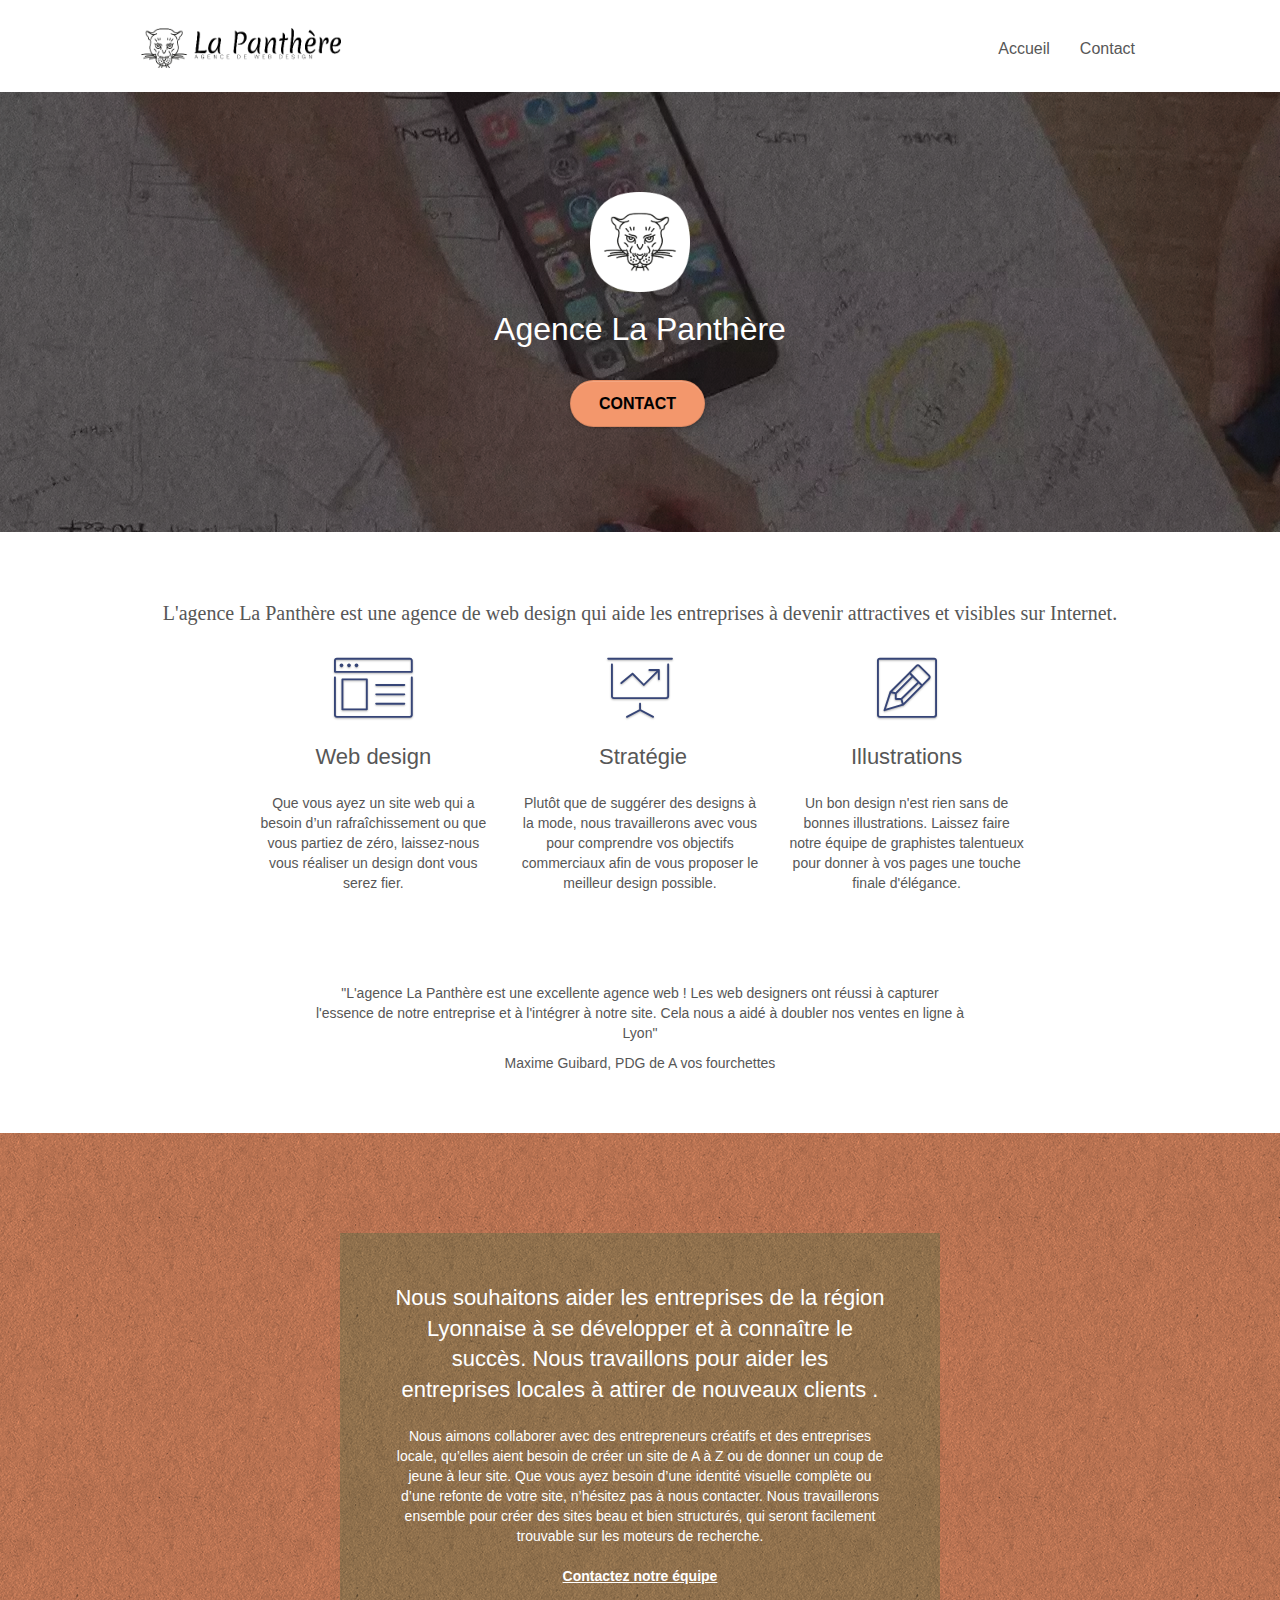
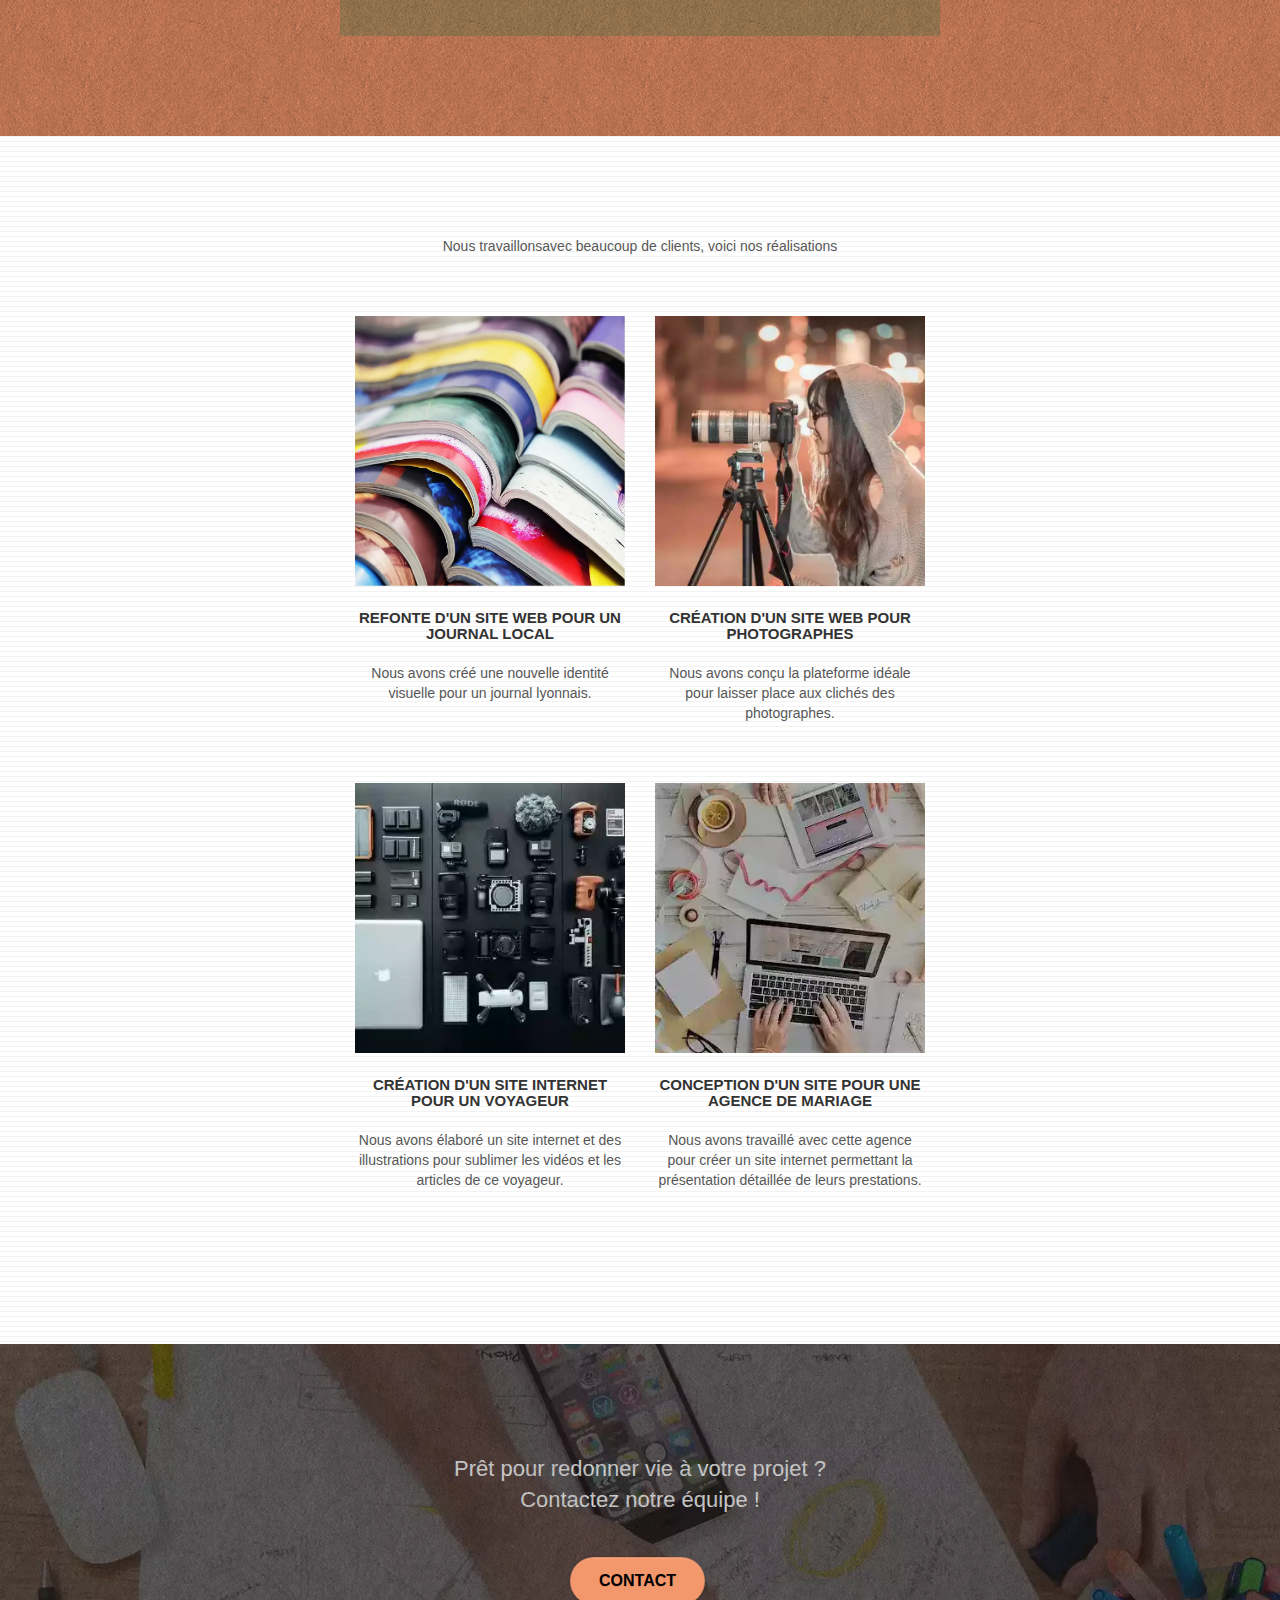
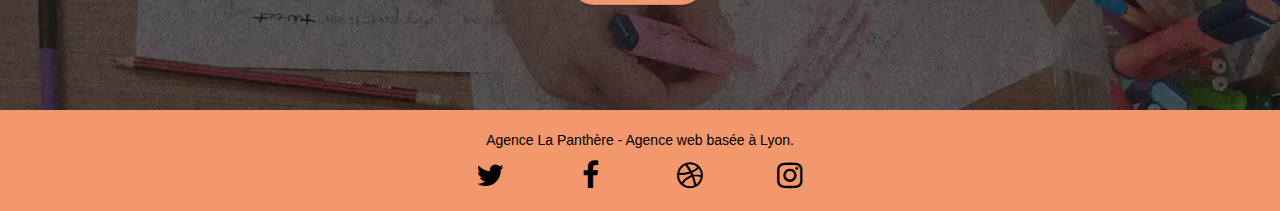
<file: index.html>
<!DOCTYPE html>
<html lang="fr">
  <head>
    <meta charset="utf-8" />
    <meta
      name="keywords"
      content="seo, google, site web, site internet, agence design paris, agence design, agence design,agence design,agence design,agence design,agence design,agence design,agence design,agence design"
    />
    <meta name="description" content="Agence de Web Design basé sur Lyon" />
    <meta
      name="viewport"
      content="width=device-width, initial-scale=1.0, viewport-fit=cover"
    />
    <link rel="shortcut icon" type="image/png" href="favicon.jpg" />

    <script src="./js/jquery-2.1.0.min.js" defer></script>
    <script src="./js/bootstrap.min.js" defer></script>
    <script src="./js/blocs.min.js" defer></script>
    <script src="./js/jquery.touchSwipe.min.js" defer></script>
    <script src="./js/gmaps.min.js" defer></script>

    <title>La Panthère | Agence de Web Design</title>

    <!-- Analytics -->

    <!-- Analytics END -->
  </head>
  <body>
    <!-- Principal conteneur -->
    <div class="page-container">
      <!-- bloc-0 -->
      <div class="bloc bgc-white l-bloc" id="bloc-0">
        <div class="container bloc-sm">
          <nav class="navbar row">
            <div class="navbar-header">
              <a class="navbar-brand" href="index.html"
                ><img
                  src="img/agence-la-panthere-monochrome.webp"
                  alt="paris web design logo agence web meilleure agence"
                  height="40"
                  width="200"
              /></a>
              <button
                id="nav-toggle"
                type="button"
                class="ui-navbar-toggle navbar-toggle"
                data-toggle="collapse"
                data-target=".navbar-1"
              >
                <span class="sr-only">Toggle navigation</span
                ><span class="icon-bar"></span><span class="icon-bar"></span
                ><span class="icon-bar"></span>
              </button>
            </div>
            <div class="collapse navbar-collapse navbar-1 special-dropdown-nav">
              <ul class="site-navigation nav navbar-nav">
                <li>
                  <a href="index.html">Accueil</a>
                </li>
                <li></li>
                <li>
                  <a href="contact.html">Contact</a>
                </li>
              </ul>
            </div>
          </nav>
        </div>
      </div>
      <!-- bloc-0 END -->

      <!-- bloc-1-presentation -->
      <div
        class="bloc bgc-dark-slate-blue bg-banniere d-bloc bg-t-edge bloc-bg-texture texture-paper b-parallax"
        id="bloc-1-hero"
      >
        <div class="container bloc-lg">
          <div class="row tight-width-whitespace">
            <div class="col-sm-12">
              <img
                src="img/logo.png"
                class="center-block image-resize-mode"
                width="100"
                height="100"
                alt="Agence La Panthère, agence web paris, création logo paris"
              />
              <h1 class="text-center hero-bloc-text tc-white">
                Agence La Panthère
              </h1>
              <div class="text-center">
                <a
                  href="contact.html"
                  class="btn btn-lg btn-clean btn-rd cta-hero btn-atomic-tangerine"
                  id="cta-hero"
                  >Contact</a
                >
              </div>
            </div>
          </div>
        </div>
      </div>
      <!-- bloc-1-presentation END -->

      <!-- bloc-2-services -->
      <div class="bloc bgc-white l-bloc" id="bloc-2-services">
        <div class="container bloc-md">
          <div class="row">
            <div class="col-sm-12 text-center">
              <p class="h1">
                L'agence La Panthère est une agence de web design qui aide les
                entreprises à devenir attractives et visibles sur Internet.
              </p>
            </div>
          </div>
          <div class="row voffset-lg med-width-whitespace">
            <div class="col-sm-4">
              <div class="text-center">
                <span
                  class="et-icon-browser sm-shadow icon-dark-slate-blue icons icon-lg"
                ></span>
              </div>
              <h2 class="mg-md text-center">Web design</h2>
              <p class="text-center">
                Que vous ayez un site web qui a besoin d&rsquo;un
                rafraîchissement ou que vous partiez de zéro, laissez-nous vous
                réaliser un design dont vous serez fier.
              </p>
            </div>
            <div class="col-sm-4">
              <div class="text-center">
                <span
                  class="et-icon-presentation sm-shadow icon-dark-slate-blue icons icon-lg"
                ></span>
              </div>
              <h2 class="mg-md text-center">&nbsp;Stratégie</h2>
              <p class="text-center">
                Plutôt que de suggérer des designs à la mode, nous travaillerons
                avec vous pour comprendre vos objectifs commerciaux afin de vous
                proposer le meilleur design possible.<br />
              </p>
            </div>
            <div class="col-sm-4">
              <div class="text-center">
                <span
                  class="et-icon-edit sm-shadow icon-dark-slate-blue icons icon-lg"
                ></span>
              </div>
              <h2 class="mg-md text-center">Illustrations</h2>
              <p class="text-center">
                Un bon design n'est rien sans de bonnes illustrations. Laissez
                faire notre équipe de graphistes talentueux pour donner à vos
                pages une touche finale d'élégance.
              </p>
            </div>
          </div>
          <div class="row voffset-lg voffset">
            <div class="col-xs-12 col-md-8 col-md-offset-2 text-center">
              <p class="italic">
                "L'agence La Panthère est une excellente agence web ! Les web
                designers ont réussi à capturer l'essence de notre entreprise et
                à l'intégrer à notre site. Cela nous a aidé à doubler nos ventes
                en ligne à Lyon"
              </p>
              <p>Maxime Guibard, PDG de A vos fourchettes</p>
            </div>
          </div>
        </div>
      </div>
      <!-- bloc-2-services END -->

      <!-- bloc-3-what-i-do -->
      <div
        class="bloc tc-white bgc-atomic-tangerine bg-presentation d-bloc bloc-bg-texture texture-paper b-parallax"
        id="bloc-3-what-i-do"
      >
        <div class="container bloc-lg">
          <div class="row tight-width-whitespace black-background">
            <div class="col-sm-12">
              <h2 class="mg-md text-center tc-white">
                Nous souhaitons aider les entreprises de la région Lyonnaise à
                se développer et à connaître le succès. Nous travaillons pour
                aider les entreprises locales à attirer de nouveaux clients .<br />
              </h2>
              <p class="text-center white">
                Nous aimons collaborer avec des entrepreneurs créatifs et des
                entreprises locale, qu’elles aient besoin de créer un site de A
                à Z ou de donner un coup de jeune à leur site. Que vous ayez
                besoin d’une identité visuelle complète ou d’une refonte de
                votre site, n’hésitez pas à nous contacter. Nous travaillerons
                ensemble pour créer des sites beau et bien structurés, qui
                seront facilement trouvable sur les moteurs de recherche.
                <br /><br /><a class="ltc-white bold-link" href="page2.html"
                  >Contactez notre équipe</a
                ><br />
              </p>
            </div>
          </div>
        </div>
      </div>
      <!-- bloc-3-what-i-do END -->

      <!-- bloc-4-portfolio -->
      <div
        class="bloc bgc-white bg-lines-h2-bg bg-repeat l-bloc"
        id="bloc-4-portfolio"
      >
        <div class="container bloc-lg">
          <div class="row">
            <div class="col-sm-12 text-center">
              <p>
                Nous travaillonsavec beaucoup de clients, voici nos réalisations
              </p>
            </div>
          </div>
          <div class="row tight-width-whitespace portfolio-row">
            <div class="col-sm-6">
              <a
                href="#"
                data-lightbox="img/1.webp"
                data-gallery-id="gallery-1"
                data-caption="Refonte d'un site web pour un journal local"
                data-frame="snapshot-lb"
                ><img
                  src="img/1.webp"
                  alt="paris web design logo agence web meilleure agence et refonte site web journal"
                  class="img-responsive portfolio-thumb"
                  width="300"
                  height="300"
              /></a>
              <h3 class="mg-md text-center">
                Refonte d'un site web pour un journal local
              </h3>
              <p class="text-center">
                Nous avons créé une nouvelle identité visuelle pour un journal
                lyonnais.
              </p>
            </div>
            <div class="col-sm-6">
              <a
                href="#"
                data-lightbox="img/2.webp"
                data-gallery-id="gallery-1"
                data-caption="Création d'un site web pour photographes"
                data-frame="snapshot-lb"
                ><img
                  src="img/2.webp"
                  class="img-responsive portfolio-thumb"
                  alt="paris web design logo agence web meilleure agence, Création d'un site web pour photographes"
                  width="300"
                  height="300"
              /></a>
              <h3 class="mg-md text-center">
                Création d'un site web pour photographes
              </h3>
              <p class="text-center">
                Nous avons conçu la plateforme idéale pour laisser place aux
                clichés des photographes.
              </p>
            </div>
          </div>
          <div class="row tight-width-whitespace portfolio-row">
            <div class="col-sm-6">
              <a
                href="#"
                data-lightbox="img/3.webp"
                data-gallery-id="gallery-1"
                data-caption="Création d'un site internet pour un voyageur"
                data-frame="snapshot-lb"
                ><img
                  src="img/3.webp"
                  class="img-responsive portfolio-thumb"
                  alt="paris web design logo agence web meilleure agence, Création d'un site web pour voyageur"
                  width="300"
                  height="300"
              /></a>
              <h3 class="mg-md text-center">
                Création d'un site internet pour un voyageur
              </h3>
              <p class="text-center">
                Nous avons élaboré un site internet et des illustrations pour
                sublimer les vidéos et les articles de ce voyageur.
              </p>
            </div>
            <div class="col-sm-6">
              <a
                href="#"
                data-lightbox="img/4.webp"
                data-gallery-id="gallery-1"
                data-caption="Conception d'un site pour une agence de mariage"
                data-frame="snapshot-lb"
                ><img
                  src="img/4.webp"
                  class="img-responsive portfolio-thumb"
                  alt="paris web design logo agence web meilleure agence, Création d'un site web pour agence de mariage"
                  width="300"
                  height="300"
              /></a>
              <h3 class="mg-md text-center">
                Conception d'un site pour une agence de mariage
              </h3>
              <p class="text-center">
                Nous avons travaillé avec cette agence pour créer un site
                internet permettant la présentation détaillée de leurs
                prestations.
              </p>
            </div>
          </div>
        </div>
      </div>
      <!-- bloc-4-portfolio END -->

      <!-- bloc-5-cta -->
      <div
        class="bloc bgc-dark-slate-blue bg-banniere d-bloc bloc-bg-texture texture-paper"
        id="bloc-5-cta"
      >
        <div class="container bloc-lg">
          <div class="row">
            <h2 class="mg-md text-center tc-white">
              Prêt pour redonner vie à votre projet ?<br />Contactez notre
              équipe !
            </h2>
            <div class="col-sm-12 text-center">
              <a
                href="page2.html"
                class="btn btn-atomic-tangerine btn-clean btn-rd btn-lg cta-hero"
                >Contact</a
              >
            </div>
          </div>
        </div>
      </div>
      <!-- bloc-5-cta END -->

      <!-- Footer - bloc-8 -->
      <div class="bloc bgc-atomic-tangerine d-bloc" id="bloc-8">
        <div class="container bloc-sm">
          <div class="row">
            <div class="col-sm-12">
              <p class="text-center ltc-black">
                Agence La Panthère - Agence web basée à Lyon.<br />
              </p>
              <div class="row row-no-gutters social">
                <div class="col-sm-3">
                  <div class="text-center">
                    <a class="social" href="index.html" aria-label="Twitter"
                      ><span class="fa fa-twitter icon-md ltc-black"></span
                    ></a>
                  </div>
                </div>
                <div class="col-sm-3">
                  <div class="text-center">
                    <a class="social" href="index.html" aria-label="Facebook"
                      ><span class="fa fa-facebook icon-md ltc-black"></span
                    ></a>
                  </div>
                </div>
                <div class="col-sm-3">
                  <div class="text-center">
                    <a class="social" href="index.html" aria-label="Dribble"
                      ><span class="fa fa-dribbble icon-md ltc-black"></span
                    ></a>
                  </div>
                </div>
                <div class="col-sm-3">
                  <div class="text-center">
                    <a class="social" href="index.html" aria-label="Instagram"
                      ><span class="fa fa-instagram icon-md ltc-black"></span
                    ></a>
                  </div>
                </div>
              </div>
            </div>
          </div>
        </div>
      </div>
      <!-- Footer - bloc-8 END -->
    </div>
    <!-- Principal conteneur END -->
    <link rel="stylesheet" type="text/css" href="./css/bootstrap.min.css" />
    <link rel="stylesheet" type="text/css" href="./style.css" />
    <link rel="stylesheet" type="text/css" href="./css/font-awesome.min.css" />
    <link rel="stylesheet" type="text/css" href="./css/et-line.min.css" />
  </body>
</html>
</file>
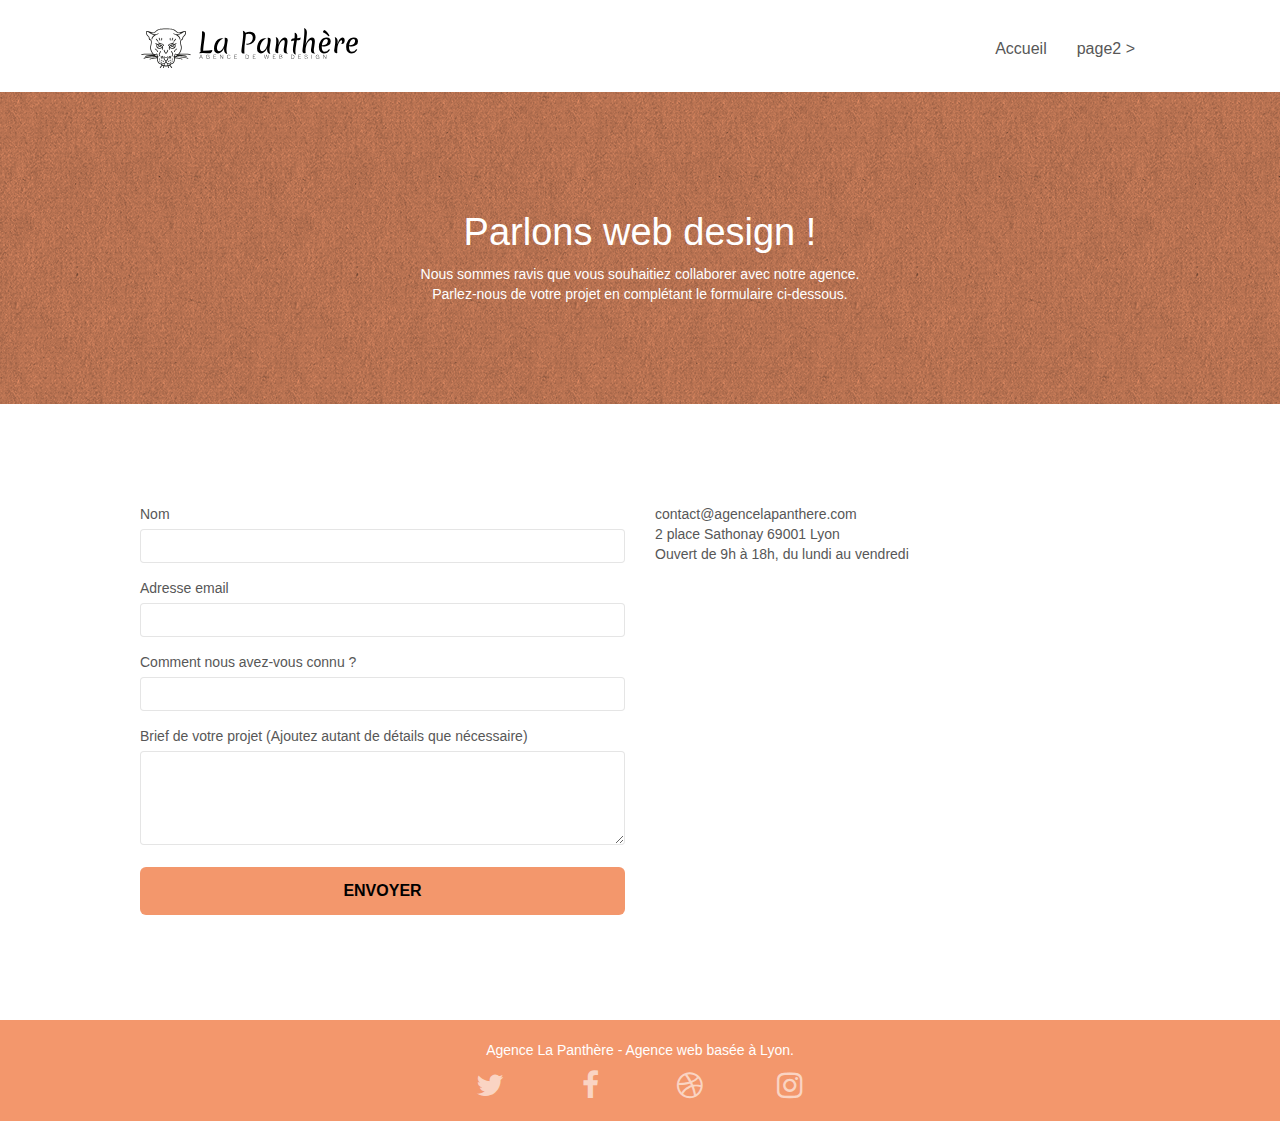
<file: contact.html>
<!doctype html>
<html lang="Default">
<head>
    <meta charset="utf-8">
    <meta name="keywords" content="">
    <meta name="description" content="">
    <meta name="viewport" content="width=device-width, initial-scale=1.0, viewport-fit=cover">
    <link rel="shortcut icon" type="image/png" href="favicon.jpg">
    
	<link rel="stylesheet" type="text/css" href="./css/bootstrap.min.css">
	<link rel="stylesheet" type="text/css" href="style.css">
	<link rel="stylesheet" type="text/css" href="./css/font-awesome.min.css">
	<link rel="stylesheet" type="text/css" href="./css/et-line.min.css">
	
    
	<script src="./js/jquery-2.1.0.min.js"></script>
	<script src="./js/bootstrap.min.js"></script>
	<script src="./js/blocs.min.js"></script>
	<script src="./js/jqBootstrapValidation.js"></script>
	<script src="./js/formHandler.js"></script>
    <title>page2</title> 

    
<!-- Analytics -->
 
<!-- Analytics END -->
    
</head>
<body>
<!-- Principal conteneur -->
<div class="page-container">
    
<!-- bloc-0 -->
<div class="bloc bgc-white l-bloc " id="bloc-0">
	<div class="container bloc-sm">
		<nav class="navbar row">
			<div class="navbar-header">
				<a class="navbar-brand" href="index.html"><img src="img/agence-la-panthere-monochrome.svg" alt="atlanta web design logo" height="40" /></a>
				<button id="nav-toggle" type="button" class="ui-navbar-toggle navbar-toggle" data-toggle="collapse" data-target=".navbar-1">
					<span class="sr-only">Toggle navigation</span><span class="icon-bar"></span><span class="icon-bar"></span><span class="icon-bar"></span>
				</button>
			</div>
			<div class="collapse navbar-collapse navbar-1 special-dropdown-nav">
				<ul class="site-navigation nav navbar-nav">
					<li>
						<a href="index.html">Accueil</a>
					</li>
					<li>
					</li>
					<li>
						<a href="page2.html">page2 &gt;</a>
					</li>
				</ul>
			</div>
		</nav>
	</div>
</div>
<!-- bloc-0 END -->

<!-- bloc-6 -->
<div class="bloc bg-dots-bg bg-repeat bgc-atomic-tangerine d-bloc bloc-bg-texture texture-paper" id="bloc-6">
	<div class="container bloc-lg">
		<div class="row">
			<div class="col-sm-12">
				<h1 class="text-center hero-bloc-text tc-white">
					Parlons web design !
				</h1>
				<p class="text-center mg-lg tc-white tight-width-whitespace">
					Nous sommes ravis que vous souhaitiez collaborer avec notre agence.<br>
					Parlez-nous de votre projet en complétant le formulaire ci-dessous.
				</p>
			</div>
		</div>
	</div>
</div>
<!-- bloc-6 END -->

<!-- bloc-7 -->
<div class="bloc bgc-white l-bloc" id="bloc-7">
	<div class="container bloc-lg">
		<div class="row">
			<div class="col-sm-6">
				<form id="form_1" novalidate success-msg="Your message has been sent." fail-msg="Sorry it seems that our mail server is not responding, Sorry for the inconvenience!">
					<div class="form-group">
						<label>
							Nom
						</label>
						<input id="name" class="form-control" required />
					</div>
					<div class="form-group">
						<label>
							Adresse email
						</label>
						<input id="email" class="form-control" type="email" required />
					</div>
					<div class="form-group">
						<label>
							Comment nous avez-vous connu ?
						</label>
						<input class="form-control" type="email" required id="input_504" />
					</div>
					<div class="form-group">
						<label>
							Brief de votre projet (Ajoutez autant de détails que nécessaire)<br>
						</label><textarea id="message" class="form-control" rows="4" cols="50" required></textarea>
					</div> 
					<button class="bloc-button btn btn-lg btn-block cta-hero btn-atomic-tangerine" type="submit">
						Envoyer
					</button>
				</form>
			</div>
			<div class="col-sm-6">
				<p>
					contact@agencelapanthere.com<br>2 place Sathonay 69001 Lyon<br>Ouvert de 9h à 18h, du lundi au vendredi<br>
				</p>
			</div>
		</div>
	</div>
</div>
<!-- bloc-7 END -->

<!-- ScrollToTop Button -->
<a class="bloc-button btn btn-d scrollToTop" onclick="scrollToTarget('1')"><span class="fa fa-chevron-up"></span></a>
<!-- ScrollToTop Button END-->


<!-- Footer - bloc-8 -->
<div class="bloc bgc-atomic-tangerine d-bloc" id="bloc-8">
	<div class="container bloc-sm">
		<div class="row">
			<div class="col-sm-12">
				<p class="text-center white">
					Agence La Panthère - Agence web basée à Lyon.<br>
				</p>
				<div class="row row-no-gutters social">
					<div class="col-sm-3">
						<div class="text-center">
							<a class="social" href="index.html"><span class="fa fa-twitter icon-md"></span></a>
						</div>
					</div>
					<div class="col-sm-3">
						<div class="text-center">
							<a class="social" href="index.html"><span class="fa fa-facebook icon-md"></span></a>
						</div>
					</div>
					<div class="col-sm-3">
						<div class="text-center">
							<a class="social" href="index.html"><span class="fa fa-dribbble icon-md"></span></a>
						</div>
					</div>
					<div class="col-sm-3">
						<div class="text-center">
							<a class="social" href="index.html"><span class="fa fa-instagram icon-md"></span></a>
						</div>
					</div>
				</div>
			</div>
		</div>
	</div>
</div>
<!-- Footer - bloc-8 END -->

</div>
<!-- Principal conteneur END -->
    

</body>
</html>
</file>
<file: style.css>
body {
  margin: 0;
  padding: 0;
  background: #fff;
  overflow-x: hidden;
  -webkit-font-smoothing: antialiased;
  -moz-osx-font-smoothing: grayscale;
}

a,
button {
  transition: all 0.3s ease-in-out;
  outline: none !important;
}

a:hover {
  text-decoration: none;
  cursor: pointer;
}

#page-loading-blocs-notifaction {
  position: fixed;
  top: 0;
  bottom: 0;
  width: 100%;
  z-index: 100000;
  background: #ffffff url("img/pageload-spinner.gif") no-repeat center center;
}

.bloc {
  width: 100%;
  clear: both;
  background: 50% 50% no-repeat;
  padding: 0 50px;
  -webkit-background-size: cover;
  -moz-background-size: cover;
  -o-background-size: cover;
  background-size: cover;
  position: relative;
}

.bloc .container {
  padding-left: 0;
  padding-right: 0;
}

.bloc-lg {
  padding: 100px 50px;
}

.bloc-md {
  padding: 50px;
}

.bloc-sm {
  padding: 20px 50px;
}

.bg-center,
.bg-l-edge,
.bg-r-edge,
.bg-t-edge,
.bg-b-edge,
.bg-tl-edge,
.bg-bl-edge,
.bg-tr-edge,
.bg-br-edge,
.bg-repeat {
  -webkit-background-size: auto !important;
  -moz-background-size: auto !important;
  -o-background-size: auto !important;
  background-size: auto !important;
}

.bg-repeat {
  background: repeat;
}

.bg-t-edge {
  background: top no-repeat;
}

.bloc-bg-texture::before {
  content: "";
  background-size: 2px 2px;
  position: absolute;
  top: 0;
  bottom: 0;
  left: 0;
  right: 0;
}

.texture-paper::before {
  background: url("img/texture-paper.webp");
  background-size: 280px 280px;
}

.b-parallax {
  background-attachment: fixed;
}

.d-bloc {
  color: rgba(255, 255, 255, 0.7);
}

.d-bloc button:hover {
  color: rgba(255, 255, 255, 0.9);
}

.d-bloc .icon-round,
.d-bloc .icon-square,
.d-bloc .icon-rounded,
.d-bloc .icon-semi-rounded-a,
.d-bloc .icon-semi-rounded-b {
  border-color: rgba(255, 255, 255, 0.9);
}

.d-bloc .divider-h span {
  border-color: rgba(255, 255, 255, 0.2);
}

.d-bloc .a-btn,
.d-bloc .navbar a,
.d-bloc .navbar-brand,
.d-bloc a .icon-sm,
.d-bloc a .icon-md,
.d-bloc a .icon-lg,
.d-bloc a .icon-xl,
.d-bloc h1 a,
.d-bloc h2 a,
.d-bloc h3 a,
.d-bloc h4 a,
.d-bloc h5 a,
.d-bloc h6 a,
.d-bloc p a {
  color: rgba(255, 255, 255, 0.6);
}

.d-bloc .a-btn:hover,
.d-bloc .navbar a:hover,
.d-bloc .navbar-brand:hover,
.d-bloc a:hover .icon-sm,
.d-bloc a:hover .icon-md,
.d-bloc a:hover .icon-lg,
.d-bloc a:hover .icon-xl,
.d-bloc h1 a:hover,
.d-bloc h2 a:hover,
.d-bloc h3 a:hover,
.d-bloc h4 a:hover,
.d-bloc h5 a:hover,
.d-bloc h6 a:hover,
.d-bloc p a:hover {
  color: rgba(255, 255, 255, 1);
}

.d-bloc .navbar-toggle .icon-bar {
  background: rgba(255, 255, 255, 1);
}

.d-bloc .btn-wire,
.d-bloc .btn-wire:hover {
  color: rgba(255, 255, 255, 1);
  border-color: rgba(255, 255, 255, 1);
}

.d-bloc .panel {
  color: rgba(0, 0, 0, 0.5);
}

.d-bloc .panel button:hover {
  color: rgba(0, 0, 0, 0.7);
}

.d-bloc .panel icon {
  border-color: rgba(0, 0, 0, 0.7);
}

.d-bloc .panel .divider-h span {
  border-color: rgba(0, 0, 0, 0.1);
}

.d-bloc .panel .a-btn {
  color: rgba(0, 0, 0, 0.6);
}

.d-bloc .panel .a-btn:hover {
  color: rgba(0, 0, 0, 1);
}

.d-bloc .panel .btn-wire,
.d-bloc .panel .btn-wire:hover {
  color: rgba(0, 0, 0, 0.7);
  border-color: rgba(0, 0, 0, 0.3);
}

.d-bloc .panel,
.l-bloc {
  color: rgba(0, 0, 0, 0.5);
}

.d-bloc .panel button:hover,
.l-bloc button:hover {
  color: rgba(0, 0, 0, 0.7);
}

.l-bloc .icon-round,
.l-bloc .icon-square,
.l-bloc .icon-rounded,
.l-bloc .icon-semi-rounded-a,
.l-bloc .icon-semi-rounded-b {
  border-color: rgba(0, 0, 0, 0.7);
}

.d-bloc .panel .divider-h span,
.l-bloc .divider-h span {
  border-color: rgba(0, 0, 0, 0.1);
}

.d-bloc .panel .a-btn,
.l-bloc .a-btn,
.l-bloc .navbar a,
.l-bloc .navbar-brand,
.l-bloc a .icon-sm,
.l-bloc a .icon-md,
.l-bloc a .icon-lg,
.l-bloc a .icon-xl,
.l-bloc h1 a,
.l-bloc h2 a,
.l-bloc h3 a,
.l-bloc h4 a,
.l-bloc h5 a,
.l-bloc h6 a,
.l-bloc p a {
  color: rgba(0, 0, 0, 0.6);
}

.d-bloc .panel .a-btn:hover,
.l-bloc .a-btn:hover,
.l-bloc .navbar a:hover,
.l-bloc .navbar-brand:hover,
.l-bloc a:hover .icon-sm,
.l-bloc a:hover .icon-md,
.l-bloc a:hover .icon-lg,
.l-bloc a:hover .icon-xl,
.l-bloc h1 a:hover,
.l-bloc h2 a:hover,
.l-bloc h3 a:hover,
.l-bloc h4 a:hover,
.l-bloc h5 a:hover,
.l-bloc h6 a:hover,
.l-bloc p a:hover {
  color: rgba(0, 0, 0, 1);
}

.l-bloc .navbar-toggle .icon-bar {
  color: rgba(0, 0, 0, 0.6);
}

.d-bloc .panel .btn-wire,
.d-bloc .panel .btn-wire:hover,
.l-bloc .btn-wire,
.l-bloc .btn-wire:hover {
  color: rgba(0, 0, 0, 0.7);
  border-color: rgba(0, 0, 0, 0.3);
}

.voffset {
  margin-top: 30px;
}

.voffset-lg {
  margin-top: 80px;
}

.row-no-gutters {
  margin-right: 0;
  margin-left: 0;
}

.row.row-no-gutters > [class^="col-"],
.row.row-no-gutters > [class*=" col-"] {
  padding-right: 0;
  padding-left: 0;
}

#bloc-1-hero h1 {
  font-size: 32px;
}

.navbar {
  margin-bottom: 0;
  z-index: 1;
}

.navbar-brand {
  height: auto;
  padding: 3px 15px;
  font-size: 25px;
  font-weight: normal;
  font-weight: 600;
  line-height: 44px;
}

.navbar-brand img {
  max-height: 200px;
  margin: 0 5px 0 0;
  display: inline;
}

.navbar-brand img[src$="svg"] {
  min-width: 100px;
}

.nav-center .navbar-brand img {
  margin: 0;
}

.navbar .nav {
  padding-top: 2px;
  margin-right: -16px;
  float: right;
  z-index: 1;
}

.nav > li {
  float: left;
  margin-top: 4px;
  font-size: 16px;
}

.navbar-nav .open .dropdown-menu > li > a {
  text-align: inherit;
}

.nav > li a:hover,
.nav > li a:focus {
  background: transparent;
}

.navbar-toggle {
  margin: 10px 10px 0 0;
  border: 0px;
}

.navbar-toggle:hover {
  background: transparent !important;
}

.navbar-toggle .icon-bar {
  background-color: rgba(0, 0, 0, 0.5);
  width: 26px;
}

.nav-invert .navbar .nav {
  float: left;
}

.nav-invert .navbar-header,
.nav-invert .navbar-brand {
  float: right;
  position: relative;
  z-index: 2;
}

@media (min-width: 768px) {
  .site-navigation {
    position: absolute;
    top: 50%;
    right: 20px;
    transform: translate(0, -50%);
    -webkit-transform: translateY(-50%);
  }
  .nav > li .dropdown-menu a,
  .nav > li .dropdown-menu a:hover {
    color: #484848;
  }
  .nav-invert .site-navigation {
    left: 0;
    right: 0;
  }
  .nav-center {
    text-align: center;
  }
  .nav-center .navbar-header {
    width: 100%;
  }
  .nav-center .navbar-header,
  .nav-center .navbar-brand,
  .nav-center .nav > li {
    float: none;
    display: inline-block;
  }
  .nav-center .site-navigation {
    position: relative;
    width: 100%;
    right: 0;
    margin-right: 0px;
    margin-top: 20px;
  }
  .nav-center.mini-nav .navbar-toggle {
    float: none;
    margin: 10px auto 0;
  }
}

.nav > li > .dropdown a {
  background: none !important;
  display: block;
  padding: 14px 15px;
}

nav .caret {
  margin: 0 5px;
}

.dropdown-menu .dropdown-menu {
  top: -8px;
  left: 100%;
}

.dropdown-menu .dropmenu-flow-right {
  top: 100%;
  left: 0;
  margin-left: -1px;
  border-top-left-radius: 0;
  border-top-right-radius: 0;
}

.dropdown-menu .dropdown span {
  border: 4px solid black;
  border-top-color: transparent;
  border-right-color: transparent;
  border-bottom-color: transparent;
  margin: 6px -5px 0 0 !important;
  float: right;
}

.mg-md {
  margin-top: 10px;
  margin-bottom: 20px;
}

.mg-lg {
  margin-top: 10px;
  margin-bottom: 40px;
}

.btn {
  margin: 0 5px 5px 0;
}

.btn.pull-right {
  margin: 0 0 5px 5px;
}

.btn-d,
.btn-d:hover,
.btn-d:focus {
  color: #fff;
  background: rgba(0, 0, 0, 0.3);
}

button {
  outline: none !important;
}

.btn-rd {
  border-radius: 40px;
}

.btn-clean {
  border: 1px solid rgba(0, 0, 0, 0.08);
  border-bottom-color: rgba(0, 0, 0, 0.1);
  text-shadow: 0 1px 0 rgba(0, 0, 1, 0.1);
  box-shadow: 0 1px 3px rgba(0, 0, 1, 0.25),
    inset 0 1px 0 0 rgba(255, 255, 255, 0.15);
}

.icon-md {
  font-size: 30px !important;
}

.icon-lg {
  font-size: 60px !important;
}

.sm-shadow {
  text-shadow: 0 1px 2px rgba(0, 0, 0, 0.3);
}

.panel-sq,
.panel-sq .panel-heading,
.panel-sq .panel-footer {
  border-radius: 0;
}

.panel-rd {
  border-radius: 30px;
}

.panel-rd .panel-heading {
  border-radius: 29px 29px 0 0;
}

.panel-rd .panel-footer {
  border-radius: 0 0 29px 29px;
}

.form-control {
  border-color: rgba(0, 0, 0, 0.1);
  box-shadow: none;
}

.scrollToTop {
  width: 40px;
  height: 40px;
  position: fixed;
  bottom: 20px;
  right: 20px;
  opacity: 0;
  z-index: 500;
  transition: all 0.3s ease-in-out;
}

.scrollToTop span {
  margin-top: 6px;
}

.showScrollTop {
  font-size: 14px;
  opacity: 1;
}

a[data-lightbox] {
  position: relative;
  display: block;
  text-align: center;
}

a[data-lightbox]:hover::before {
  content: "+";
  font-family: "HelveticaNeue-Light", "Helvetica Neue Light", "Helvetica Neue",
    Helvetica, Arial;
  font-size: 32px;
  width: 50px;
  height: 50px;
  margin-left: -25px;
  border-radius: 50%;
  background: rgba(0, 0, 0, 0.6);
  color: #fff;
  font-weight: 100;
  z-index: 1;
  position: absolute;
  top: 50%;
  transform: translateY(-50%);
  -webkit-transform: translateY(-50%);
}

a[data-lightbox]:hover img {
  opacity: 0.6;
  -webkit-animation-fill-mode: none;
  animation-fill-mode: none;
}

#lightbox-modal {
  display: flex;
  align-items: center;
}

#lightbox-modal .modal-dialog {
  width: 90%;
  max-width: 900px;
  margin: 0 auto 0;
}

#lightbox-modal .modal-dialog img {
  max-height: 90vh;
  margin: 0 auto;
}

.lightbox-caption {
  padding: 20px;
  color: #fff;
  background: rgba(0, 0, 0, 0.5);
  position: absolute;
  left: 15px;
  right: 15px;
  bottom: 5px;
}

.close-lightbox {
  color: #fff;
  font-size: 30px;
  position: absolute;
  top: 20px;
  right: 20px;
  z-index: 20;
  background: rgba(0, 0, 0, 0.5);
  border: none;
  line-height: 30px;
  padding: 0 9px 5px;
  opacity: 0.3;
}

.close-lightbox:hover,
.next-lightbox:hover,
.prev-lightbox:hover {
  opacity: 1;
  color: #fff;
}

.next-lightbox,
.prev-lightbox {
  font-size: 20px;
  color: rgba(255, 255, 255, 0.9);
  background: rgba(0, 0, 0, 0.5);
  transition: all 0.2s ease-in-out;
  position: absolute;
  top: 45%;
  z-index: 1;
  opacity: 0.4;
}

.next-lightbox {
  padding: 6px 8px 1px 13px;
  right: 25px;
}

.prev-lightbox {
  padding: 6px 13px 1px 10px;
  left: 25px;
}

.snapshot-lb .modal-body {
  padding-bottom: 45px;
}

.snapshot-lb .lightbox-caption {
  padding: 0;
  color: rgba(0, 0, 0, 0.5);
  background: none;
}

h1,
h2,
h3,
h4,
h5,
h6,
p,
label,
.btn,
a {
  font-family: "helvetica";
  font-weight: 400;
  color: #575757 !important;
}

.container {
  max-width: 1000px;
}

.hero-bloc-text {
  font-size: 38px;
}

.hero-bloc-text-sub {
  font-size: 36px;
}

.statement-bloc-text {
  line-height: 26px;
  font-style: italic;
  font-size: 20px;
  text-align: center;
  font-weight: lighter;
  max-width: 520px;
  margin: auto auto auto auto;
}

p {
  font-size: 14px;
}

.tight-width-whitespace {
  max-width: 600px;
  margin: auto auto auto auto;
}

.h1 {
  font-size: 20px;
  font-family: "Open Sans";
}

.cta-hero {
  margin-top: 22px;
  color: #ffffff !important;
  text-transform: uppercase;
  padding: 12px 28px 12px 28px;
  font-size: 16px;
  font-weight: 700;
}

.social {
  max-width: 400px;
  margin: auto auto auto auto;
}

h2 {
  font-size: 22px;
  line-height: 1.4em;
}

h3 {
  font-size: 15px;
  text-transform: uppercase;
  font-weight: 700;
  color: #333333 !important;
}

.med-width-whitespace {
  max-width: 800px;
  margin: auto auto auto auto;
  box-shadow: 0px 0px 0px #000000;
}

h1 {
  color: #333333 !important;
}

h4 {
  color: #333333 !important;
}

.icons {
  margin-bottom: 14px;
  margin-top: 24px;
}

.white {
  color: #ffffff !important;
}

.portfolio-thumb {
  margin-bottom: 24px;
}

.portfolio-row {
  margin-bottom: 44px;
  margin-top: 50px;
}

.avatar {
  box-shadow: 0px 4px 9px rgba(0, 0, 0, 0.3);
}

.black-background {
  background-color: rgba(165, 147, 99, 0.7);
  padding: 40px 40px 40px 40px;
}

.bold-link {
  font-weight: 900;
  text-decoration: underline !important;
}

.bgc-white {
  background-color: #ffffff;
}

.bgc-dark-slate-blue {
  background-color: #364577;
}

.bgc-atomic-tangerine {
  background-color: #f3976c;
}

.tc-white {
  color: #fff !important;
}

.btn-atomic-tangerine {
  background: #f3976c;
  color: black !important;
}

.btn-atomic-tangerine:hover {
  background: #c27956 !important;
  color: black !important;
}

.ltc-white {
  color: #ffffff !important;
}
.ltc-black{
  color: #000000 !important;
}

.ltc-white:hover {
  color: #cccccc !important;
}

.ltc-atomic-tangerine {
  color: #f3976c !important;
}

.ltc-atomic-tangerine:hover {
  color: #c27956 !important;
}

.icon-dark-slate-blue {
  color: #364577 !important;
  border-color: #364577 !important;
}

.bg-dots-bg {
  background-image: url("img/dots-bg.webp");
}

.bg-lines-h2-bg {
  background-image: url("img/lines-h2-bg.webp");
}

.bg-banniere {
  background-image: url("img/agence-la-panthere.webp");
}

.bg-presentation {
  background-image: url("img/image-de-presentation_1.webp");
}

@media (max-width: 1024px) {
  .bloc {
    padding-left: 20px;
    padding-right: 20px;
  }
  .bloc.full-width-bloc,
  .bloc-tile-2.full-width-bloc .container,
  .bloc-tile-3.full-width-bloc .container,
  .bloc-tile-4.full-width-bloc .container {
    padding-left: 0;
    padding-right: 0;
  }
}

@media (max-width: 992px) and (min-width: 768px) {
  .navbar .nav {
    max-width: 80%;
  }
  .nav-center.navbar .nav {
    max-width: 100%;
  }
}

@media only screen and (min-device-width: 768px) and (max-device-width: 1024px) and (orientation: landscape) {
  .b-parallax {
    background-attachment: scroll;
  }
}

@media only screen and (min-device-width: 1024px) and (max-device-width: 1366px) and (-webkit-min-device-pixel-ratio: 1.5) {
  .b-parallax {
    background-attachment: scroll;
  }
}

@media (max-width: 991px) {
  .container {
    width: 100%;
  }
  .b-parallax {
    background-attachment: scroll;
  }
  .page-container,
  #hero-bloc {
    overflow-x: hidden;
    position: relative;
  }
  .bloc {
    padding-left: constant(safe-area-inset-left);
    padding-right: constant(safe-area-inset-right);
  }
  .bloc-group,
  .bloc-group .bloc {
    display: block;
    width: 100%;
  }
  .bloc-fill-screen .fill-bloc-top-edge,
  .bloc-fill-screen .fill-bloc-bottom-edge {
    padding: 0 20px;
    padding-left: constant(safe-area-inset-left);
    padding-right: constant(safe-area-inset-right);
  }
}

@media (max-width: 767px) {
  .page-container {
    overflow-x: hidden;
    position: relative;
  }
  h1,
  h2,
  h3,
  h4,
  h5,
  h6,
  p,
  #disqus_thread {
    padding-left: 10px !important;
    padding-right: 10px !important;
  }
  .b-parallax {
    background-attachment: scroll;
  }
  .navbar .nav {
    padding-top: 0;
    border-top: 1px solid rgba(0, 0, 0, 0.2);
    float: none !important;
  }
  .navbar.row {
    margin-left: 0;
    margin-right: 0;
  }
  .site-navigation {
    position: inherit;
    transform: none;
    -webkit-transform: none;
    -ms-transform: none;
  }
  .nav > li {
    margin-top: 0;
    border-bottom: 1px solid rgba(0, 0, 0, 0.1);
    background: rgba(0, 0, 0, 0.05);
    text-align: left;
    padding-left: 15px;
    width: 100%;
  }
  .nav > li:hover {
    background: rgba(0, 0, 0, 0.08);
  }
  .dropdown .dropdown a .caret {
    float: none;
    margin: 5px 0 0 10px !important;
    border: 4px solid black;
    border-bottom-color: transparent;
    border-right-color: transparent;
    border-left-color: transparent;
  }
  #hero-bloc .navbar .nav {
    background: rgba(0, 0, 0, 0.8);
  }
  #hero-bloc .navbar .nav a {
    color: rgba(255, 255, 255, 0.6);
  }
  .hero {
    padding: 50px 0;
  }
  .hero-nav {
    left: -1px;
    right: -1px;
  }
  .navbar-collapse {
    padding: 0;
    overflow-x: hidden;
    -webkit-box-shadow: none;
    box-shadow: none;
  }
  .navbar-brand img {
    max-height: 40px;
    width: auto;
  }
  .nav-invert .navbar-header {
    float: none;
    width: 100%;
  }
  .nav-invert .navbar-toggle {
    float: left;
    margin-left: 10px;
  }
  .bloc {
    padding-left: 0;
    padding-right: 0;
  }
  .bloc-xxl,
  .bloc-xl,
  .bloc-lg {
    padding: 40px 0;
  }
  .bloc-sm,
  .bloc-md {
    padding-left: 0;
    padding-right: 0;
  }
  .bloc-tile-2 .container,
  .bloc-tile-3 .container,
  .bloc-tile-4 .container,
  .bloc-fill-screen .fill-bloc-top-edge,
  .bloc-fill-screen .fill-bloc-bottom-edge {
    padding-left: 0;
    padding-right: 0;
  }
  .a-block {
    padding: 0 10px;
  }
  .btn-dwn {
    display: none;
  }
  .voffset {
    margin-top: 5px;
  }
  .voffset-md {
    margin-top: 20px;
  }
  .voffset-lg {
    margin-top: 30px;
  }
  form {
    padding: 5px;
  }
  .close-lightbox {
    display: inline-block;
  }
  .blocsapp-device-iphone5 {
    background-size: 216px 425px;
    padding-top: 60px;
    width: 216px;
    height: 425px;
  }
  .blocsapp-device-iphone5 img {
    width: 180px;
    height: 320px;
  }
}

@media (max-width: 400px) {
  .bloc {
    padding-left: 0;
    padding-right: 0;
  }
}

@media (max-width: 767px) {
  .bloc-mob-center-text {
    text-align: center;
  }
}
</file>
